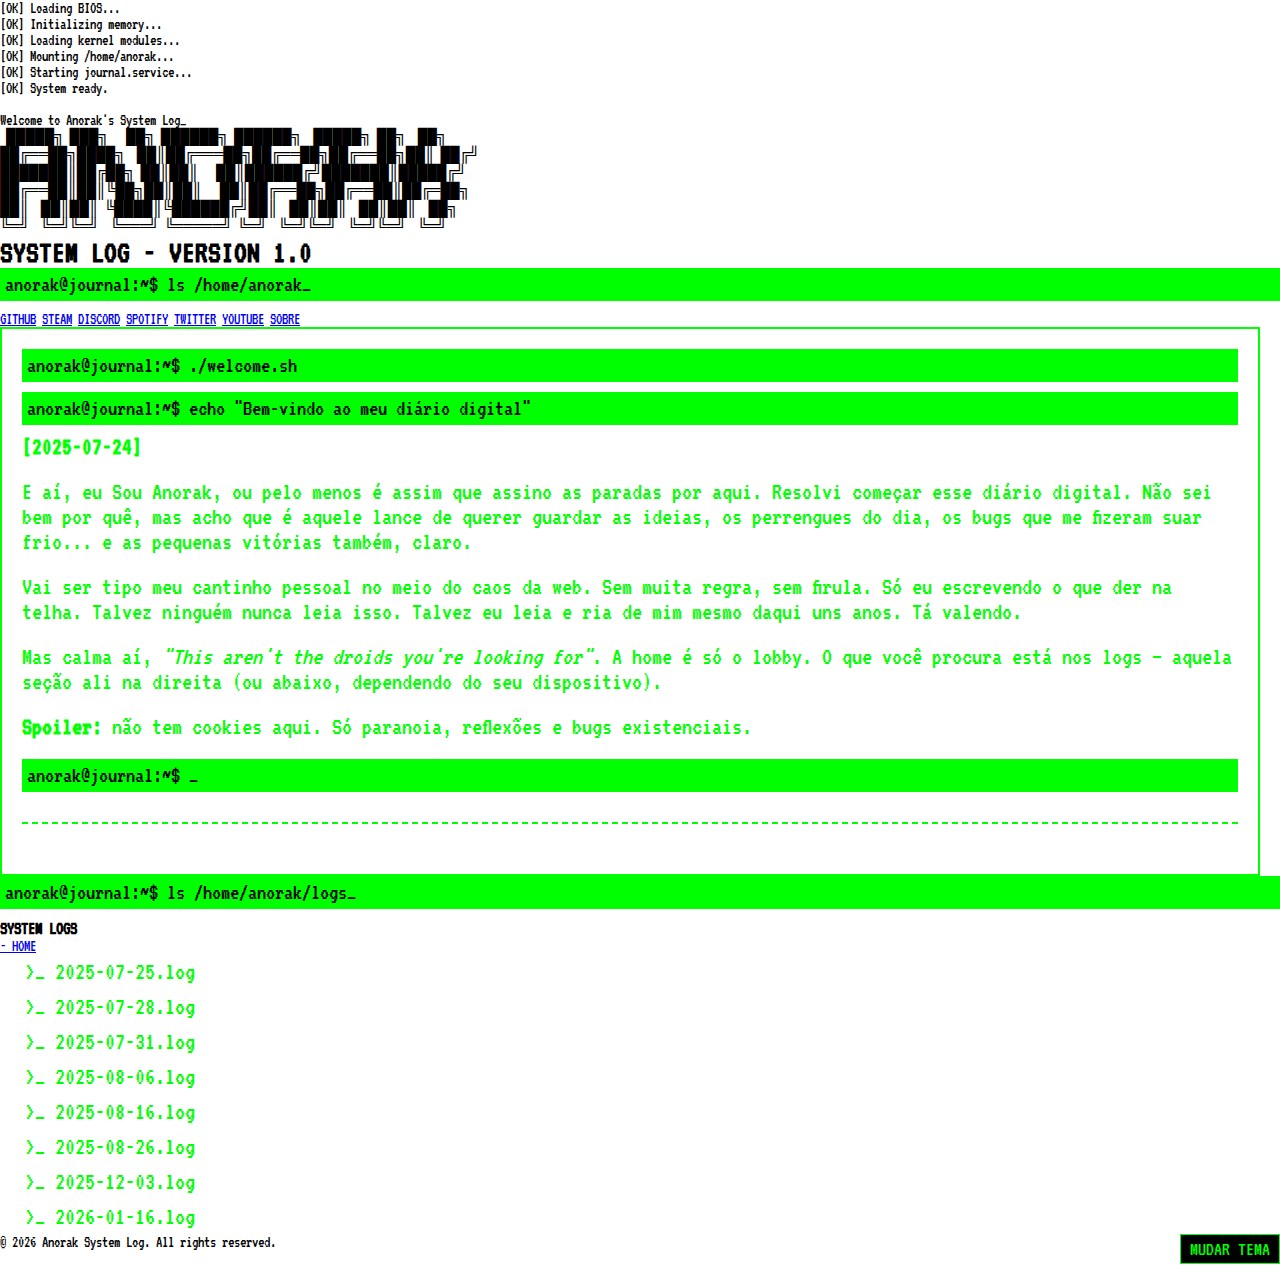
<file: index.html>
<!DOCTYPE html>
<html lang="pt-BR">
	<head>
		<meta charset="UTF-8" />
		<meta name="viewport" content="width=device-width, initial-scale=1.0" />
		<title>Anorak's System Log</title>
		<link rel="preconnect" href="https://fonts.googleapis.com" />
		<link rel="preconnect" href="https://fonts.gstatic.com" crossorigin />
		<link
			href="https://fonts.googleapis.com/css2?family=VT323&display=swap"
			rel="stylesheet"
		/>
		<link rel="stylesheet" href="assets/style.css" />
	</head>
	<body>
		<!-- Efeito CRT -->
		<div class="crt-overlay"></div>

		<!-- Boot Screen -->
		<div id="boot-screen">
			<div class="bootScreenContainer">
				
				<div class="boot-line" style="animation-delay: 0s">
					[OK] Loading BIOS...
				</div>
				<div class="boot-line" style="animation-delay: 0.3s">
					[OK] Initializing memory...
				</div>
				<div class="boot-line" style="animation-delay: 0.6s">
					[OK] Loading kernel modules...
				</div>
				<div class="boot-line" style="animation-delay: 0.9s">
					[OK] Mounting /home/anorak...
				</div>
				<div class="boot-line" style="animation-delay: 1.2s">
					[OK] Starting journal.service...
				</div>
				<div class="boot-line" style="animation-delay: 1.5s">
					[OK] System ready.
				</div>
				<div class="boot-line" style="animation-delay: 1.8s">
					<br />Welcome to Anorak's System Log<span class="blinker">_</span>
				</div>
			</div>
		</div>

		<div class="container">
			<!-- Header -->
			<header class="glow">
				<pre class="ascii-logo">
 █████╗ ███╗   ██╗ ██████╗ ██████╗  █████╗ ██╗  ██╗
██╔══██╗████╗  ██║██╔═══██╗██╔══██╗██╔══██╗██║ ██╔╝
███████║██╔██╗ ██║██║   ██║██████╔╝███████║█████╔╝ 
██╔══██║██║╚██╗██║██║   ██║██╔══██╗██╔══██║██╔═██╗ 
██║  ██║██║ ╚████║╚██████╔╝██║  ██║██║  ██║██║  ██╗
╚═╝  ╚═╝╚═╝  ╚═══╝ ╚═════╝ ╚═╝  ╚═╝╚═╝  ╚═╝╚═╝  ╚═╝</pre
				>
				<h1>SYSTEM LOG - VERSION 1.0</h1>
			</header>

			<!-- Layout principal -->
			<div class="main-layout">
				<!-- Menu lateral esquerdo -->
				<aside class="sidebar">
					<p class="prompt">
						anorak@journal:~$ ls /home/anorak<span class="blinker">_</span>
					</p>
					<nav>
						<a 
						href="https://github.com/SirSouza" 
						target="_blank" 
						class="glitch">
						GITHUB</a
						>
							
						<a
							href="https://steamcommunity.com/id/anorakofc/"
							target="_blank"
							class="glitch"
						>
							STEAM</a
						>
						<a href="https://discord.gg/xzXcZBFqSd" target="_blank" class="glitch">
							DISCORD</a
						>
						<a
							href="https://open.spotify.com/user/anorakdmgs"
							target="_blank"
							class="glitch"
						>
							SPOTIFY</a
						>
						<a href="https://x.com/TheMage2k20" target="_blank" class="glitch">
							TWITTER</a
						>
						<a
							href="https://www.youtube.com/@Anorakofc"
							target="_blank"
							class="glitch"
						>
							YOUTUBE</a
						>
						<a href="#" class="glitch"> SOBRE</a>
					</nav>
				</aside>

				<!-- Área de conteúdo -->
				<main class="content">
					<section class="entries" id="entries-container">
						<article class="entry">
							<div class="prompt">anorak@journal:~$ ./welcome.sh</div>
							<div class="prompt">
								anorak@journal:~$ echo "Bem-vindo ao meu diário digital"
							</div>
							<div class="entry-date"><h2 class="glow">[2025-07-24]</h2></div>
							<div class="entry-content">
								<p>
									E aí, eu Sou Anorak, ou pelo menos é assim que assino as paradas por
									aqui. Resolvi começar esse diário digital. Não sei bem por quê, mas
									acho que é aquele lance de querer guardar as ideias, os perrengues do
									dia, os bugs que me fizeram suar frio... e as pequenas vitórias também,
									claro.
								</p>
								<p>
									Vai ser tipo meu cantinho pessoal no meio do caos da web. Sem muita
									regra, sem firula. Só eu escrevendo o que der na telha. Talvez ninguém
									nunca leia isso. Talvez eu leia e ria de mim mesmo daqui uns anos. Tá
									valendo.
								</p>
								<p>
									Mas calma aí, <cite>"This aren't the droids you're looking for"</cite>.
									A <code>home</code> é só o lobby. O que você procura está nos
									<code>logs</code>
									— aquela seção ali na direita (ou abaixo, dependendo do seu
									dispositivo).
								</p>
								<p>
									<strong>Spoiler:</strong> não tem cookies aqui. Só paranoia, reflexões
									e bugs existenciais.
								</p>
							</div>
							<div class="prompt">
								anorak@journal:~$ <span class="blinker">_</span>
							</div>
						</article>
					</section>
				</main>

				<!-- Lista de logs lateral direita -->
				<aside class="sidebar">
					<p class="prompt">
						anorak@journal:~$ ls /home/anorak/logs<span class="blinker">_</span>
					</p>
					<h3>SYSTEM LOGS</h3>
					<a href="index.html" class="glitch">- HOME</a>
					<ul class="log-links" id="log-links">
						<!-- Os links serão gerados aqui pelo JavaScript -->
					</ul>
				</aside>
			</div>

			<!-- Footer -->
			<footer>
				<div class="footer-content">
					<button id="theme-switch">MUDAR TEMA</button>
				</div>
			</footer>
		</div>

		<script src="assets/script.js"></script>
		<script src="assets/lightmode.js"></script>
	</body>
</html>
</file>
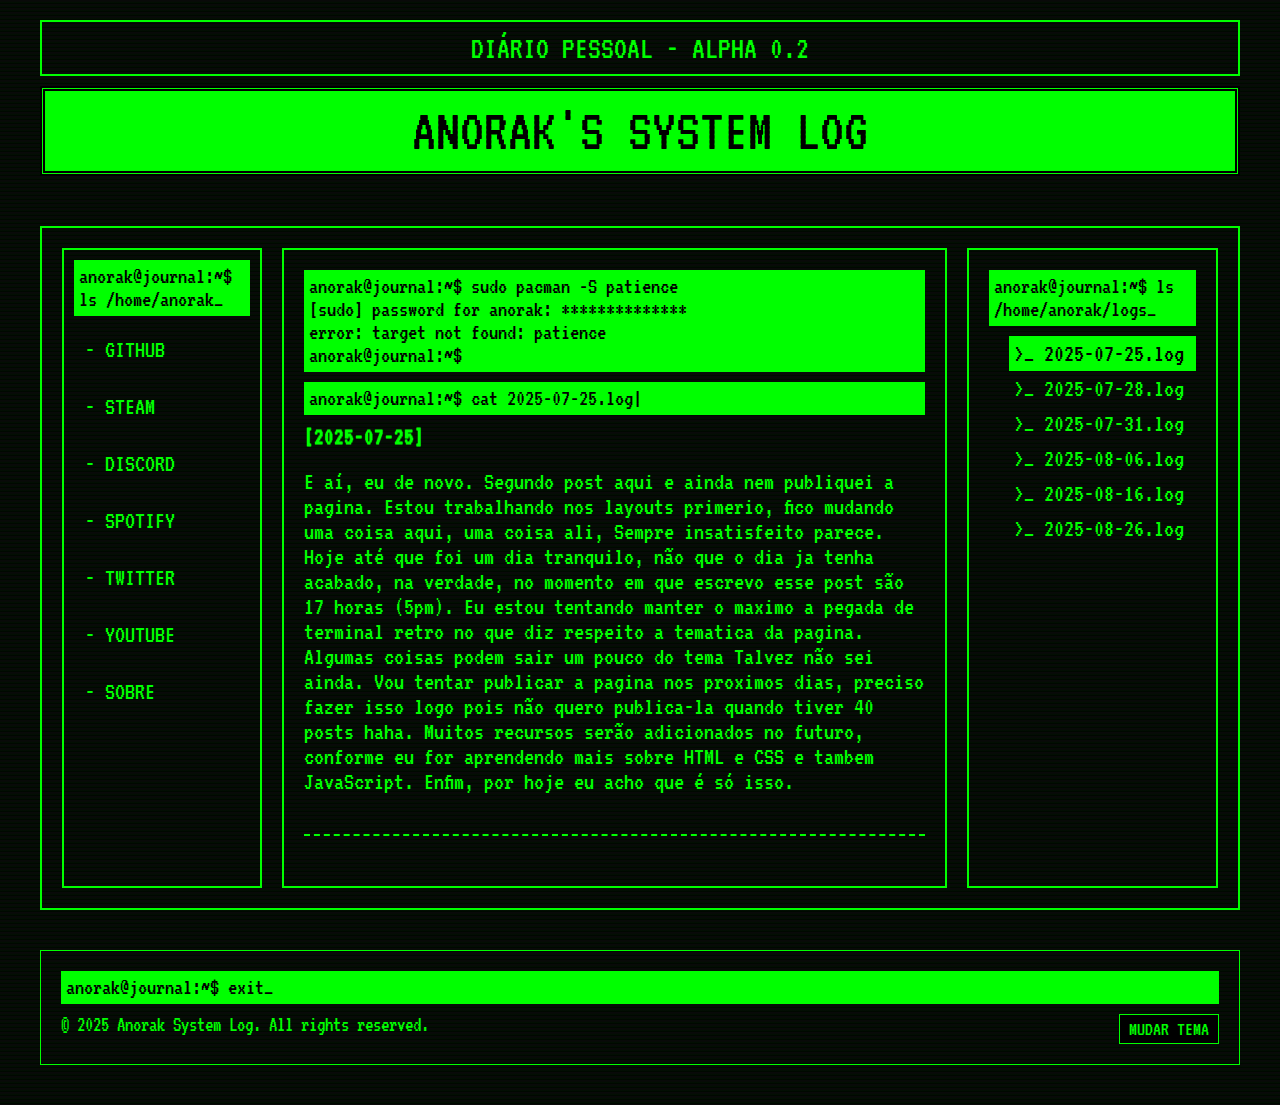
<file: logs/log-2025-07-25.html>
<!DOCTYPE html>
<html lang="en">
  <head>
    <meta charset="UTF-8" />
    <meta name="viewport" content="width=device-width, initial-scale=1.0" />
    <link rel="preconnect" href="https://fonts.googleapis.com" />
    <link rel="preconnect" href="https://fonts.gstatic.com" crossorigin />
    <link
      href="https://fonts.googleapis.com/css2?family=IBM+Plex+Mono:ital,wght@0,100;0,200;0,300;0,400;0,500;0,600;0,700;1,100;1,200;1,300;1,400;1,500;1,600;1,700&family=VT323&display=swap"
      rel="stylesheet"
    />
    <link rel="icon" type="image/x-icon" href="../assets/favicon.ico" />

    <link rel="stylesheet" href="../assets/style.css" />
    <script type="text/javascript" src="../assets/lightmode.js" defer></script>
    <title>Anorak System Log - DevLog Pessoal</title>
  </head>
  <body class="body-terminal">
    <!-- Header -->
    <header class="header-terminal">
      <h1>Diário Pessoal - Alpha 0.2</h1>
    </header>
    <div class="container">
      <main class="hero">
        <div class="logo">
          <div class="logo-text">
            <a href="../index.html">Anorak's System Log</a>
          </div>
        </div>
        <div class="day-logs">
          <div class="menu">
            <p class="prompt">
              anorak@journal:~$ ls /home/anorak<span class="blinker">_</span>
            </p>
            <nav class="menu-links">
              <a
                href="https://github.com/SirSouza"
                title="meus projetos"
                target="_blank"
                >- Github</a
              >
              <a
                href="https://steamcommunity.com/id/retroboyofc/"
                title="me siga na steam"
                target="_blank"
                >- Steam</a
              >
              <a
                href="https://discord.gg/xzXcZBFqSd"
                title="se junte ao meu discord"
                target="_blank"
                >- Discord</a
              >
              <a
                href="https://open.spotify.com/user/anorakdmgs?si=c091e2bfab3c48e3"
                title="minhas playlists"
                target="_blank"
                >- Spotify</a
              >
              <a href="#" title="eu quase não uso" target="_blank">- Twitter</a>
              <a
                href="https://www.youtube.com/@HarukiMedia"
                title="as vezes eu posto alguma coisa"
                target="_blank"
                >- Youtube</a
              >
              <a
                href="#"
                title="Se quiser me conhecer um pouco melhor (WIP)"
                target="_blank"
                >- Sobre</a
              >
            </nav>
          </div>
          <!-- Entries -->
          <section class="entries">
            <article id="2025-07-24" class="entry">
              <div class="prompt">
                anorak@journal:~$ sudo pacman -S patience
                <br />
                [sudo] password for anorak: **************
                <br />
                error: target not found: patience
                <br />
                anorak@journal:~$
              </div>
              <div class="prompt">
                anorak@journal:~$ cat 2025-07-25.log<span class="blinker"
                  >|</span
                >
              </div>
              <div class="entry-date"><h2>[2025-07-25]</h2></div>
              <div class="entry-content">
                <p>
                  E aí, eu de novo. Segundo post aqui e ainda nem publiquei a
                  pagina. Estou trabalhando nos layouts primerio, fico mudando
                  uma coisa aqui, uma coisa ali, Sempre insatisfeito parece.
                  Hoje até que foi um dia tranquilo, não que o dia ja tenha
                  acabado, na verdade, no momento em que escrevo esse post são
                  17 horas (5pm). Eu estou tentando manter o maximo a pegada de
                  terminal retro no que diz respeito a tematica da pagina.
                  Algumas coisas podem sair um pouco do tema Talvez não sei
                  ainda. Vou tentar publicar a pagina nos proximos dias, preciso
                  fazer isso logo pois não quero publica-la quando tiver 40
                  posts haha. Muitos recursos serão adicionados no futuro,
                  conforme eu for aprendendo mais sobre HTML e CSS e tambem
                  JavaScript. Enfim, por hoje eu acho que é só isso.
                </p>
              </div>
            </article>
          </section>
          <aside class="entry-side--right">
            <p class="prompt">
              anorak@journal:~$ ls /home/anorak/logs<span class="blinker"
                >_</span
              >
            </p>
            <ul class="log-links">
              <li>
                <a href="log-2025-07-25.html" class="active"
                  >>_ 2025-07-25.log</a
                >
              </li>
              <li><a href="log-2025-07-28.html">>_ 2025-07-28.log</a></li>
              <li><a href="log-2025-07-31.html">>_ 2025-07-31.log</a></li>
              <li>
                <a href="log-2025-08-06.html">>_ 2025-08-06.log</a>
              </li>
              <li>
                <a href="log-2025-08-16.html">>_ 2025-08-16.log</a>
              </li>
              <li>
                <a href="log-2025-08-26.html">>_ 2025-08-26.log</a>
              </li>
            </ul>
          </aside>
        </div>
      </main>
      <footer class="footer-terminal">
        <div class="prompt">
          anorak@journal:~$ exit<span class="blinker">_</span>
        </div>
        <div class="footer-content">
          <p class="copyright">
            &copy; 2025 Anorak System Log. All rights reserved.
          </p>
          <button id="theme-switch">MUDAR TEMA</button>
        </div>
      </footer>
    </div>
  </body>
</html>
</file>
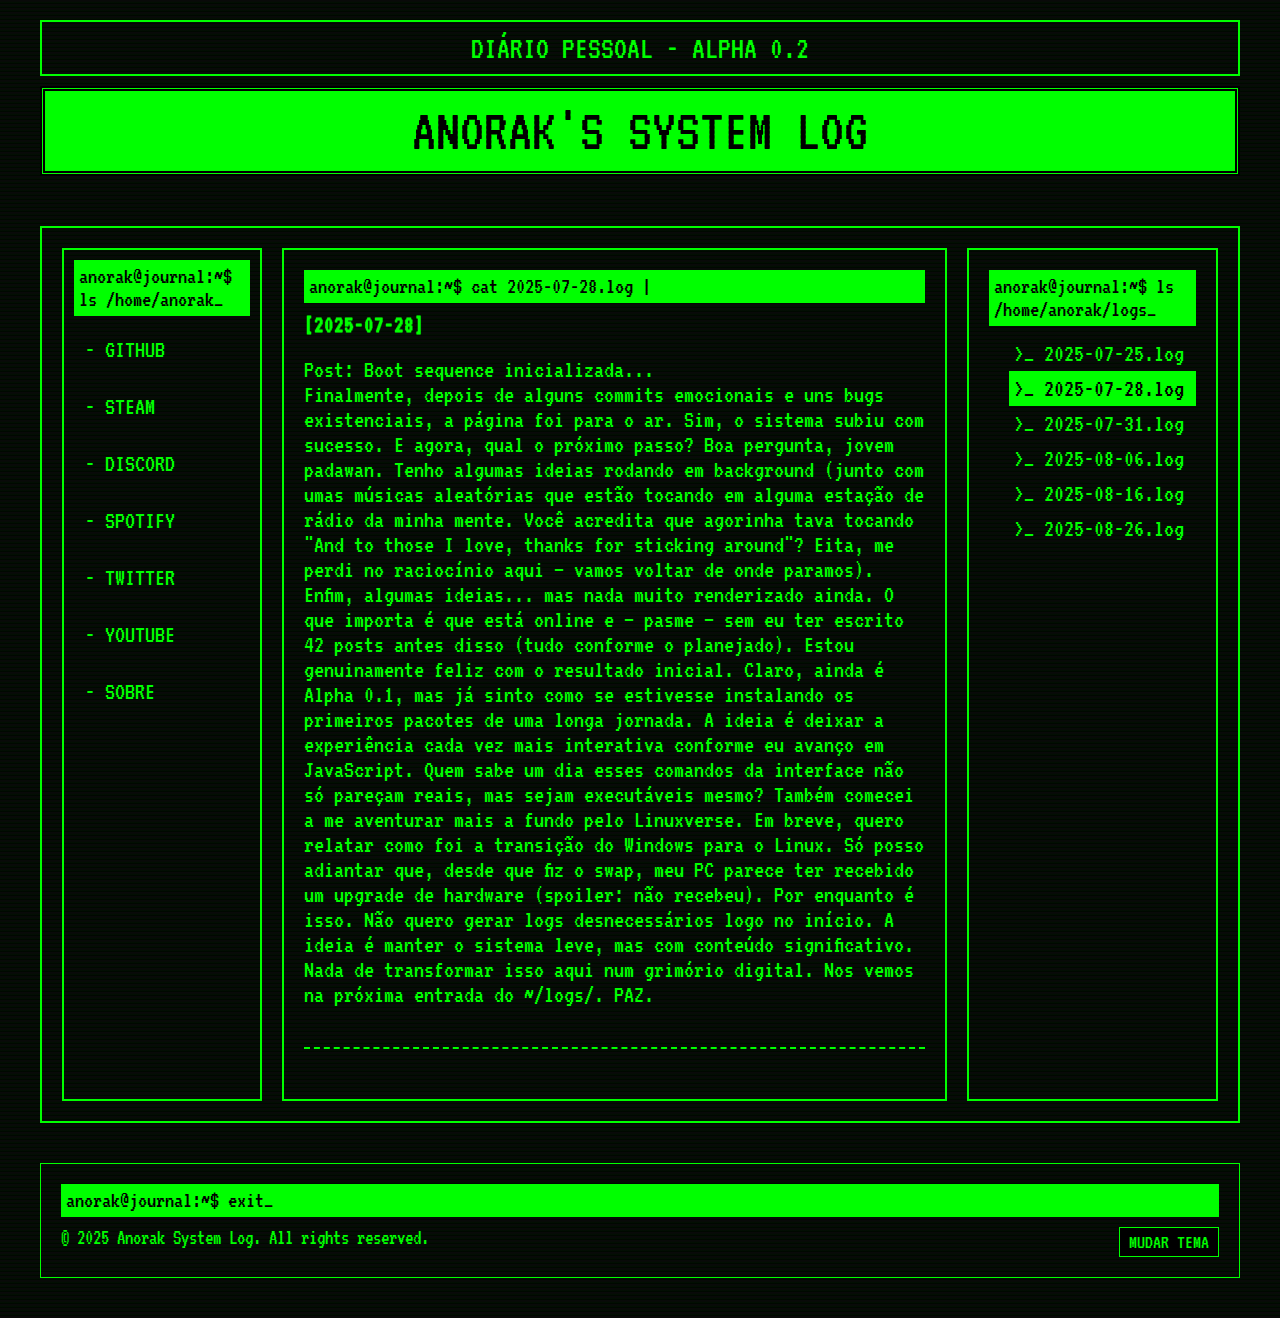
<file: logs/log-2025-07-28.html>
<!DOCTYPE html>
<html lang="en">
  <head>
    <meta charset="UTF-8" />
    <meta name="viewport" content="width=device-width, initial-scale=1.0" />
    <link rel="preconnect" href="https://fonts.googleapis.com" />
    <link rel="preconnect" href="https://fonts.gstatic.com" crossorigin />
    <link
      href="https://fonts.googleapis.com/css2?family=IBM+Plex+Mono:ital,wght@0,100;0,200;0,300;0,400;0,500;0,600;0,700;1,100;1,200;1,300;1,400;1,500;1,600;1,700&family=VT323&display=swap"
      rel="stylesheet"
    />
    <link rel="icon" type="image/x-icon" href="../assets/favicon.ico" />

    <link rel="stylesheet" href="../assets/style.css" />
    <script type="text/javascript" src="../assets/lightmode.js" defer></script>
    <title>Anorak System Log - DevLog Pessoal</title>
  </head>
  <body class="body-terminal">
    <!-- Header -->
    <header class="header-terminal">
      <h1>Diário Pessoal - Alpha 0.2</h1>
    </header>

    <div class="container">
      <main class="hero">
        <div class="logo">
          <div class="logo-text">
            <a href="../index.html">Anorak's System Log</a>
          </div>
        </div>
        <div class="day-logs">
          <div class="menu">
            <p class="prompt">
              anorak@journal:~$ ls /home/anorak<span class="blinker">_</span>
            </p>
            <nav class="menu-links">
              <a
                href="https://github.com/SirSouza"
                title="meus projetos"
                target="_blank"
                >- Github</a
              >
              <a
                href="https://steamcommunity.com/id/retroboyofc/"
                title="me siga na steam"
                target="_blank"
                >- Steam</a
              >
              <a
                href="https://discord.gg/xzXcZBFqSd"
                title="se junte ao meu discord"
                target="_blank"
                >- Discord</a
              >
              <a
                href="https://open.spotify.com/user/anorakdmgs?si=c091e2bfab3c48e3"
                title="minhas playlists"
                target="_blank"
                >- Spotify</a
              >
              <a href="#" title="eu quase não uso" target="_blank">- Twitter</a>
              <a
                href="https://www.youtube.com/@HarukiMedia"
                title="as vezes eu posto alguma coisa"
                target="_blank"
                >- Youtube</a
              >
              <a
                href="#"
                title="Se quiser me conhecer um pouco melhor (WIP)"
                target="_blank"
                >- Sobre</a
              >
            </nav>
          </div>
          <!-- Entries -->
          <section class="entries">
            <article id="2025-07-24" class="entry">
              <div class="prompt">
                anorak@journal:~$ cat 2025-07-28.log
                <span class="blinker">|</span>
              </div>

              <div class="entry-date"><h2>[2025-07-28]</h2></div>
              <div class="entry-content">
                <p>
                  Post: Boot sequence inicializada... <br />
                  Finalmente, depois de alguns commits emocionais e uns bugs
                  existenciais, a página foi para o ar. Sim, o sistema subiu com
                  sucesso. E agora, qual o próximo passo? Boa pergunta, jovem
                  padawan. Tenho algumas ideias rodando em background (junto com
                  umas músicas aleatórias que estão tocando em alguma estação de
                  rádio da minha mente. Você acredita que agorinha tava tocando
                  "And to those I love, thanks for sticking around"? Eita, me
                  perdi no raciocínio aqui — vamos voltar de onde paramos).
                  Enfim, algumas ideias... mas nada muito renderizado ainda. O
                  que importa é que está online e — pasme — sem eu ter escrito
                  42 posts antes disso (tudo conforme o planejado). Estou
                  genuinamente feliz com o resultado inicial. Claro, ainda é
                  Alpha 0.1, mas já sinto como se estivesse instalando os
                  primeiros pacotes de uma longa jornada. A ideia é deixar a
                  experiência cada vez mais interativa conforme eu avanço em
                  JavaScript. Quem sabe um dia esses comandos da interface não
                  só pareçam reais, mas sejam executáveis mesmo? Também comecei
                  a me aventurar mais a fundo pelo Linuxverse. Em breve, quero
                  relatar como foi a transição do Windows para o Linux. Só posso
                  adiantar que, desde que fiz o swap, meu PC parece ter recebido
                  um upgrade de hardware (spoiler: não recebeu). Por enquanto é
                  isso. Não quero gerar logs desnecessários logo no início. A
                  ideia é manter o sistema leve, mas com conteúdo significativo.
                  Nada de transformar isso aqui num grimório digital. Nos vemos
                  na próxima entrada do ~/logs/. PAZ.
                </p>
              </div>
            </article>
          </section>
          <aside class="entry-side--right">
            <p class="prompt">
              anorak@journal:~$ ls /home/anorak/logs<span class="blinker"
                >_</span
              >
            </p>
            <ul class="log-links">
              <li>
                <a href="log-2025-07-25.html">>_ 2025-07-25.log</a>
              </li>
              <li>
                <a href="log-2025-07-28.html" class="active"
                  >>_ 2025-07-28.log</a
                >
              </li>
              <li><a href="log-2025-07-31.html">>_ 2025-07-31.log</a></li>
              <li>
                <a href="log-2025-08-06.html">>_ 2025-08-06.log</a>
              </li>
              <li>
                <a href="log-2025-08-16.html">>_ 2025-08-16.log</a>
              </li>
              <li>
                <a href="log-2025-08-26.html">>_ 2025-08-26.log</a>
              </li>
            </ul>
          </aside>
        </div>
      </main>
      <footer class="footer-terminal">
        <div class="prompt">
          anorak@journal:~$ exit<span class="blinker">_</span>
        </div>
        <div class="footer-content">
          <p class="copyright">
            &copy; 2025 Anorak System Log. All rights reserved.
          </p>
          <button id="theme-switch">MUDAR TEMA</button>
        </div>
      </footer>
    </div>
  </body>
</html>
</file>
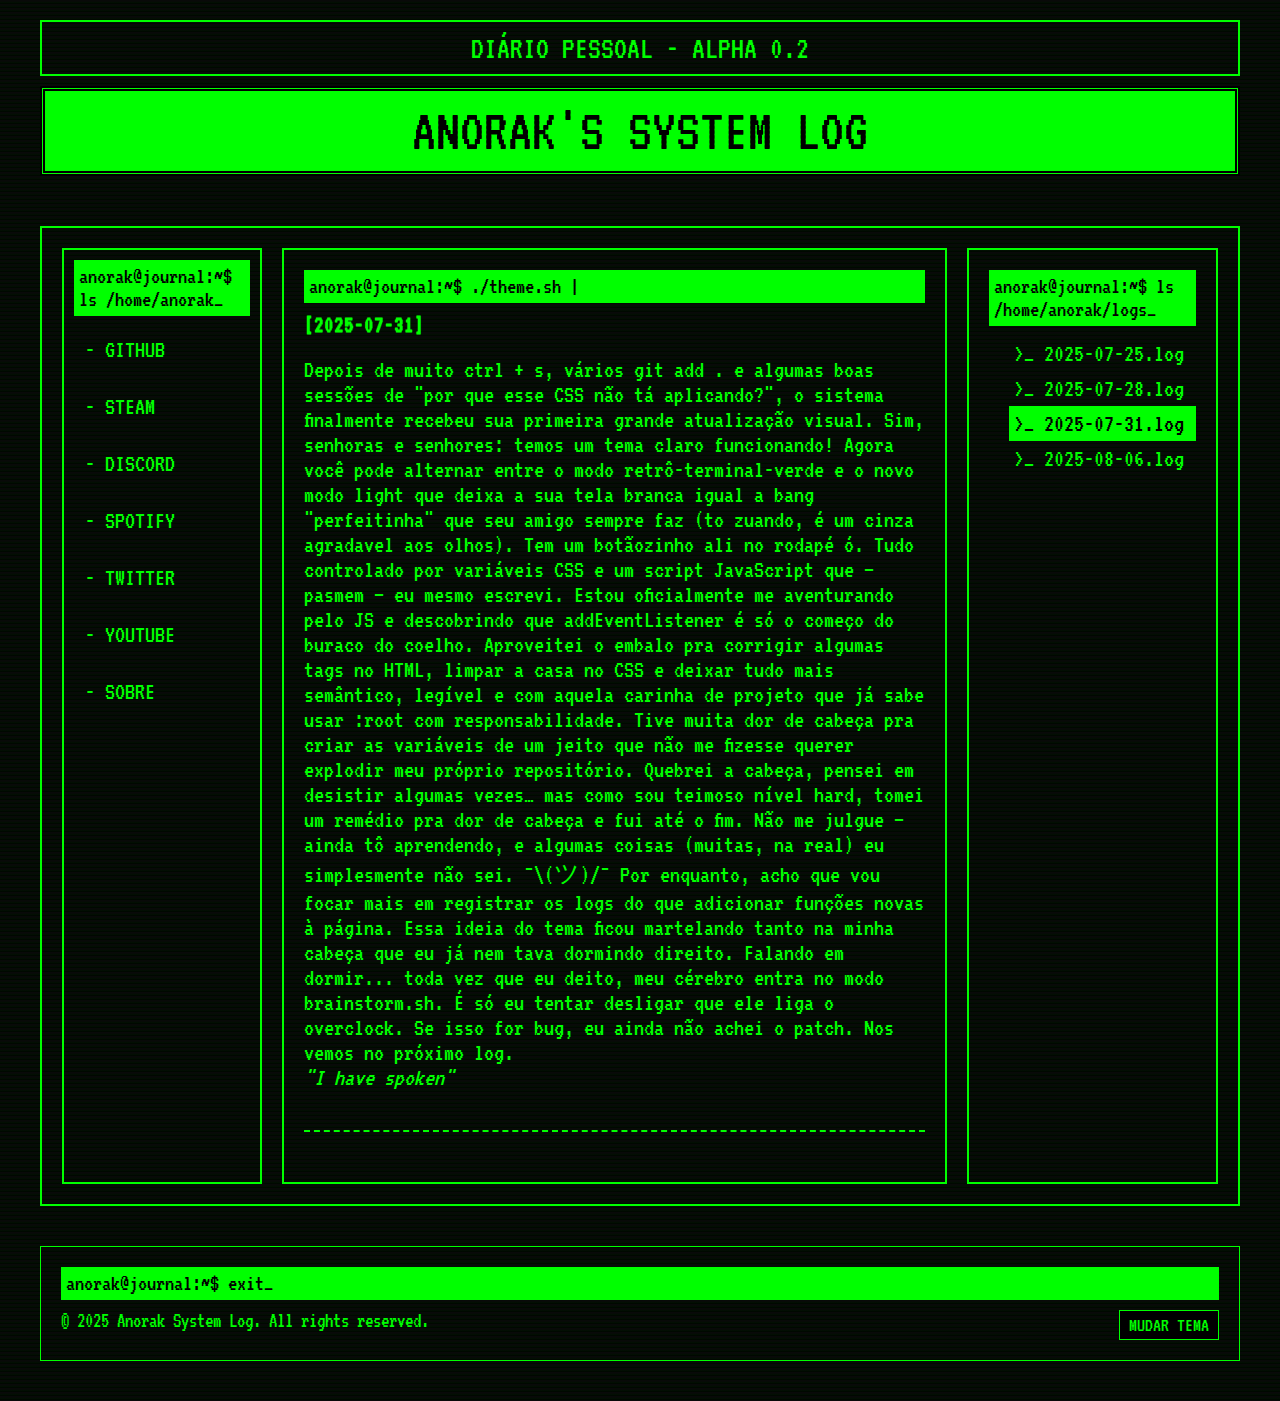
<file: logs/log-2025-07-31.html>
<!DOCTYPE html>
<html lang="en">
  <head>
    <meta charset="UTF-8" />
    <meta name="viewport" content="width=device-width, initial-scale=1.0" />
    <link rel="preconnect" href="https://fonts.googleapis.com" />
    <link rel="preconnect" href="https://fonts.gstatic.com" crossorigin />
    <link
      href="https://fonts.googleapis.com/css2?family=IBM+Plex+Mono:ital,wght@0,100;0,200;0,300;0,400;0,500;0,600;0,700;1,100;1,200;1,300;1,400;1,500;1,600;1,700&family=VT323&display=swap"
      rel="stylesheet"
    />
    <link rel="icon" type="image/x-icon" href="../assets/favicon.ico" />

    <link rel="stylesheet" href="../assets/style.css" />
    <script type="text/javascript" src="../assets/lightmode.js" defer></script>
    <title>Anorak System Log - DevLog Pessoal</title>
  </head>
  <body class="body-terminal">
    <!-- Header -->
    <header class="header-terminal">
      <h1>Diário Pessoal - Alpha 0.2</h1>
    </header>

    <div class="container">
      <main class="hero">
        <div class="logo">
          <div class="logo-text">
            <a href="../index.html">Anorak's System Log</a>
          </div>
        </div>
        <div class="day-logs">
          <div class="menu">
            <p class="prompt">
              anorak@journal:~$ ls /home/anorak<span class="blinker">_</span>
            </p>
            <nav class="menu-links">
              <a
                href="https://github.com/SirSouza"
                title="meus projetos"
                target="_blank"
                >- Github</a
              >
              <a
                href="https://steamcommunity.com/id/retroboyofc/"
                title="me siga na steam"
                target="_blank"
                >- Steam</a
              >
              <a
                href="https://discord.gg/xzXcZBFqSd"
                title="se junte ao meu discord"
                target="_blank"
                >- Discord</a
              >
              <a
                href="https://open.spotify.com/user/anorakdmgs?si=c091e2bfab3c48e3"
                title="minhas playlists"
                target="_blank"
                >- Spotify</a
              >
              <a href="#" title="eu quase não uso" target="_blank">- Twitter</a>
              <a
                href="https://www.youtube.com/@HarukiMedia"
                title="as vezes eu posto alguma coisa"
                target="_blank"
                >- Youtube</a
              >
              <a
                href="#"
                title="Se quiser me conhecer um pouco melhor (WIP)"
                target="_blank"
                >- Sobre</a
              >
            </nav>
          </div>
          <!-- Entries -->
          <section class="entries">
            <article id="2025-07-31" class="entry">
              <div class="prompt">
                anorak@journal:~$ ./theme.sh
                <span class="blinker">|</span>
              </div>

              <div class="entry-date"><h2>[2025-07-31]</h2></div>
              <div class="entry-content">
                <p>
                  Depois de muito ctrl + s, vários git add . e algumas boas
                  sessões de "por que esse CSS não tá aplicando?", o sistema
                  finalmente recebeu sua primeira grande atualização visual.
                  Sim, senhoras e senhores: temos um tema claro funcionando!
                  Agora você pode alternar entre o modo retrô-terminal-verde e o
                  novo modo light que deixa a sua tela branca igual a bang
                  "perfeitinha" que seu amigo sempre faz (to zuando, é um cinza
                  agradavel aos olhos). Tem um botãozinho ali no rodapé ó. Tudo
                  controlado por variáveis CSS e um script JavaScript que —
                  pasmem — eu mesmo escrevi. Estou oficialmente me aventurando
                  pelo JS e descobrindo que addEventListener é só o começo do
                  buraco do coelho. Aproveitei o embalo pra corrigir algumas
                  tags no HTML, limpar a casa no CSS e deixar tudo mais
                  semântico, legível e com aquela carinha de projeto que já sabe
                  usar :root com responsabilidade. Tive muita dor de cabeça pra
                  criar as variáveis de um jeito que não me fizesse querer
                  explodir meu próprio repositório. Quebrei a cabeça, pensei em
                  desistir algumas vezes… mas como sou teimoso nível hard, tomei
                  um remédio pra dor de cabeça e fui até o fim. Não me julgue —
                  ainda tô aprendendo, e algumas coisas (muitas, na real) eu
                  simplesmente não sei. ¯\(ツ)/¯ Por enquanto, acho que vou
                  focar mais em registrar os logs do que adicionar funções novas
                  à página. Essa ideia do tema ficou martelando tanto na minha
                  cabeça que eu já nem tava dormindo direito. Falando em
                  dormir... toda vez que eu deito, meu cérebro entra no modo
                  brainstorm.sh. É só eu tentar desligar que ele liga o
                  overclock. Se isso for bug, eu ainda não achei o patch. Nos
                  vemos no próximo log. <br />
                  <cite>"I have spoken"</cite>
                </p>
              </div>
            </article>
          </section>
          <aside class="entry-side--right">
            <p class="prompt">
              anorak@journal:~$ ls /home/anorak/logs<span class="blinker"
                >_</span
              >
            </p>
            <ul class="log-links">
              <li>
                <a href="log-2025-07-25.html">>_ 2025-07-25.log</a>
              </li>
              <li><a href="log-2025-07-28.html">>_ 2025-07-28.log</a></li>
              <li>
                <a href="log-2025-07-31.html" class="active"
                  >>_ 2025-07-31.log</a
                >
              </li>
              <li>
                <a href="log-2025-08-06.html">>_ 2025-08-06.log</a>
              </li>
            </ul>
          </aside>
        </div>
      </main>
      <footer class="footer-terminal">
        <div class="prompt">
          anorak@journal:~$ exit<span class="blinker">_</span>
        </div>
        <div class="footer-content">
          <p class="copyright">
            &copy; 2025 Anorak System Log. All rights reserved.
          </p>
          <button id="theme-switch">MUDAR TEMA</button>
        </div>
      </footer>
    </div>
  </body>
</html>
</file>
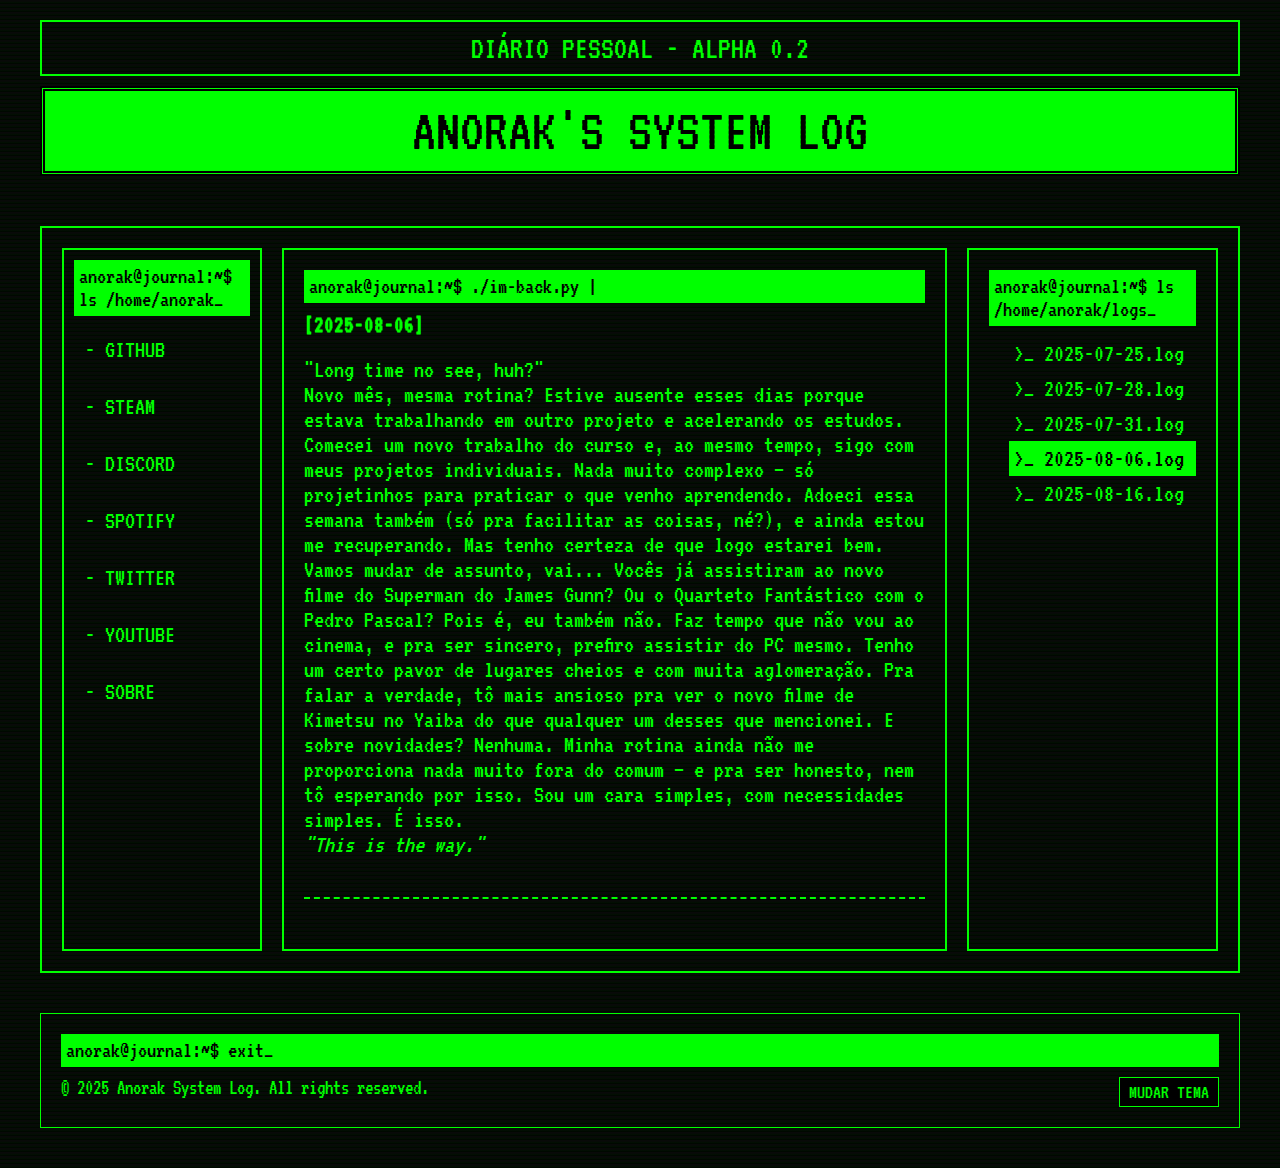
<file: logs/log-2025-08-06.html>
<!DOCTYPE html>
<html lang="en">
  <head>
    <meta charset="UTF-8" />
    <meta name="viewport" content="width=device-width, initial-scale=1.0" />
    <link rel="preconnect" href="https://fonts.googleapis.com" />
    <link rel="preconnect" href="https://fonts.gstatic.com" crossorigin />
    <link
      href="https://fonts.googleapis.com/css2?family=IBM+Plex+Mono:ital,wght@0,100;0,200;0,300;0,400;0,500;0,600;0,700;1,100;1,200;1,300;1,400;1,500;1,600;1,700&family=VT323&display=swap"
      rel="stylesheet"
    />
    <link rel="icon" type="image/x-icon" href="../assets/favicon.ico" />

    <link rel="stylesheet" href="../assets/style.css" />
    <script type="text/javascript" src="../assets/lightmode.js" defer></script>
    <title>Anorak System Log - DevLog Pessoal</title>
  </head>
  <body class="body-terminal">
    <!-- Header -->
    <header class="header-terminal">
      <h1>Diário Pessoal - Alpha 0.2</h1>
    </header>

    <div class="container">
      <main class="hero">
        <div class="logo">
          <div class="logo-text">
            <a href="../index.html">Anorak's System Log</a>
          </div>
        </div>
        <div class="day-logs">
          <div class="menu">
            <p class="prompt">
              anorak@journal:~$ ls /home/anorak<span class="blinker">_</span>
            </p>
            <nav class="menu-links">
              <a
                href="https://github.com/SirSouza"
                title="meus projetos"
                target="_blank"
                >- Github</a
              >
              <a
                href="https://steamcommunity.com/id/retroboyofc/"
                title="me siga na steam"
                target="_blank"
                >- Steam</a
              >
              <a
                href="https://discord.gg/xzXcZBFqSd"
                title="se junte ao meu discord"
                target="_blank"
                >- Discord</a
              >
              <a
                href="https://open.spotify.com/user/anorakdmgs?si=c091e2bfab3c48e3"
                title="minhas playlists"
                target="_blank"
                >- Spotify</a
              >
              <a href="#" title="eu quase não uso" target="_blank">- Twitter</a>
              <a
                href="https://www.youtube.com/@HarukiMedia"
                title="as vezes eu posto alguma coisa"
                target="_blank"
                >- Youtube</a
              >
              <a
                href="#"
                title="Se quiser me conhecer um pouco melhor (WIP)"
                target="_blank"
                >- Sobre</a
              >
            </nav>
          </div>
          <!-- Entries -->
          <section class="entries">
            <article id="2025-08-06" class="entry">
              <div class="prompt">
                anorak@journal:~$ ./im-back.py
                <span class="blinker">|</span>
              </div>

              <div class="entry-date"><h2>[2025-08-06]</h2></div>
              <div class="entry-content">
                <p>
                  "Long time no see, huh?"
                  <br>
                   Novo mês, mesma rotina? Estive
                  ausente esses dias porque estava trabalhando em outro projeto
                  e acelerando os estudos. Comecei um novo trabalho do curso e,
                  ao mesmo tempo, sigo com meus projetos individuais. Nada muito
                  complexo — só projetinhos para praticar o que venho
                  aprendendo. Adoeci essa semana também (só pra facilitar as
                  coisas, né?), e ainda estou me recuperando. Mas tenho certeza
                  de que logo estarei bem. Vamos mudar de assunto, vai... Vocês
                  já assistiram ao novo filme do Superman do James Gunn? Ou o
                  Quarteto Fantástico com o Pedro Pascal? Pois é, eu também não.
                  Faz tempo que não vou ao cinema, e pra ser sincero, prefiro
                  assistir do PC mesmo. Tenho um certo pavor de lugares cheios e
                  com muita aglomeração. Pra falar a verdade, tô mais ansioso
                  pra ver o novo filme de Kimetsu no Yaiba do que qualquer um
                  desses que mencionei. E sobre novidades? Nenhuma. Minha rotina
                  ainda não me proporciona nada muito fora do comum — e pra ser
                  honesto, nem tô esperando por isso. Sou um cara simples, com
                  necessidades simples. É isso. <br> <cite>"This is the way."</cite> 
                </p>
              </div>
            </article>
          </section>
          <aside class="entry-side--right">
            <p class="prompt">
              anorak@journal:~$ ls /home/anorak/logs<span class="blinker"
                >_</span
              >
            </p>
            <ul class="log-links">
              <li>
                <a href="log-2025-07-25.html">>_ 2025-07-25.log</a>
              </li>
              <li><a href="log-2025-07-28.html">>_ 2025-07-28.log</a></li>
              <li>
                <a href="log-2025-07-31.html">>_ 2025-07-31.log</a>
              </li>
              <li>
                <a href="log-2025-08-06.html" class="active"
                  >>_ 2025-08-06.log</a
                >
              </li>
              <li>
                <a href="log-2025-08-16.html">>_ 2025-08-16.log</a>
              </li>
            </ul>
          </aside>
        </div>
      </main>
      <footer class="footer-terminal">
        <div class="prompt">
          anorak@journal:~$ exit<span class="blinker">_</span>
        </div>
        <div class="footer-content">
          <p class="copyright">
            &copy; 2025 Anorak System Log. All rights reserved.
          </p>
          <button id="theme-switch">MUDAR TEMA</button>
        </div>
      </footer>
    </div>
  </body>
</html>
</file>
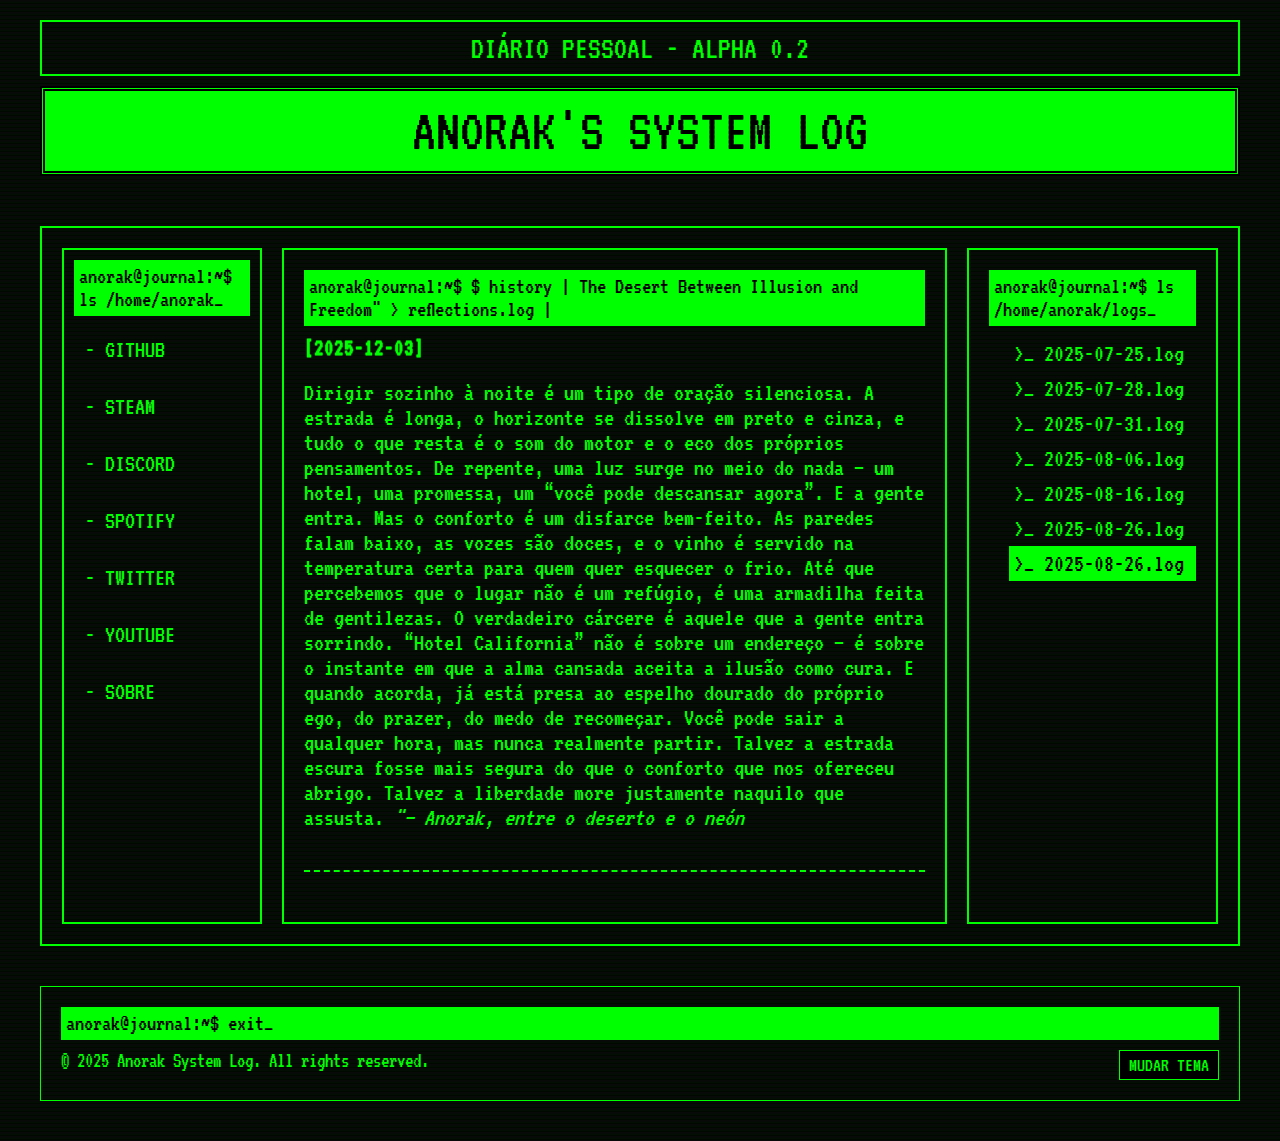
<file: logs/log-2025-12-03.html>
<!DOCTYPE html>
<html lang="en">
	<head>
		<meta charset="UTF-8" />
		<meta name="viewport" content="width=device-width, initial-scale=1.0" />
		<link rel="preconnect" href="https://fonts.googleapis.com" />
		<link rel="preconnect" href="https://fonts.gstatic.com" crossorigin />
		<link
			href="https://fonts.googleapis.com/css2?family=IBM+Plex+Mono:ital,wght@0,100;0,200;0,300;0,400;0,500;0,600;0,700;1,100;1,200;1,300;1,400;1,500;1,600;1,700&family=VT323&display=swap"
			rel="stylesheet"
		/>
		<link rel="icon" type="image/x-icon" href="../assets/favicon.ico" />

		<link rel="stylesheet" href="../assets/style.css" />
		<script type="text/javascript" src="../assets/lightmode.js" defer></script>
		<title>Anorak System Log - DevLog Pessoal</title>
	</head>
	<body class="body-terminal">
		<!-- Header -->
		<header class="header-terminal">
			<h1>Diário Pessoal - Alpha 0.2</h1>
		</header>

		<div class="container">
			<main class="hero">
				<div class="logo">
					<div class="logo-text">
						<a href="../index.html">Anorak's System Log</a>
					</div>
				</div>
				<div class="day-logs">
					<div class="menu">
						<p class="prompt">
							anorak@journal:~$ ls /home/anorak<span class="blinker">_</span>
						</p>
						<nav class="menu-links">
							<a
								href="https://github.com/SirSouza"
								title="meus projetos"
								target="_blank"
								>- Github</a
							>
							<a
								href="https://steamcommunity.com/id/retroboyofc/"
								title="me siga na steam"
								target="_blank"
								>- Steam</a
							>
							<a
								href="https://discord.gg/xzXcZBFqSd"
								title="se junte ao meu discord"
								target="_blank"
								>- Discord</a
							>
							<a
								href="https://open.spotify.com/user/anorakdmgs?si=c091e2bfab3c48e3"
								title="minhas playlists"
								target="_blank"
								>- Spotify</a
							>
							<a href="#" title="eu quase não uso" target="_blank">- Twitter</a>
							<a
								href="https://www.youtube.com/@HarukiMedia"
								title="as vezes eu posto alguma coisa"
								target="_blank"
								>- Youtube</a
							>
							<a
								href="#"
								title="Se quiser me conhecer um pouco melhor (WIP)"
								target="_blank"
								>- Sobre</a
							>
						</nav>
					</div>
					<!-- Entries -->
					<section class="entries">
						<article id="2025-12-03" class="entry">
							<div class="prompt">
								anorak@journal:~$ $ history | The Desert Between Illusion and
								Freedom" > reflections.log
								<span class="blinker">|</span>
							</div>

							<div class="entry-date"><h2>[2025-12-03]</h2></div>
							<div class="entry-content">
								<p>
									Dirigir sozinho à noite é um tipo de oração silenciosa. A
									estrada é longa, o horizonte se dissolve em preto e cinza, e
									tudo o que resta é o som do motor e o eco dos próprios
									pensamentos. De repente, uma luz surge no meio do nada — um
									hotel, uma promessa, um “você pode descansar agora”. E a gente
									entra. Mas o conforto é um disfarce bem-feito. As paredes
									falam baixo, as vozes são doces, e o vinho é servido na
									temperatura certa para quem quer esquecer o frio. Até que
									percebemos que o lugar não é um refúgio, é uma armadilha feita
									de gentilezas. O verdadeiro cárcere é aquele que a gente entra
									sorrindo. “Hotel California” não é sobre um endereço — é sobre
									o instante em que a alma cansada aceita a ilusão como cura. E
									quando acorda, já está presa ao espelho dourado do próprio
									ego, do prazer, do medo de recomeçar. Você pode sair a
									qualquer hora, mas nunca realmente partir. Talvez a estrada
									escura fosse mais segura do que o conforto que nos ofereceu
									abrigo. Talvez a liberdade more justamente naquilo que
									assusta.

									<cite>"— Anorak, entre o deserto e o neón</cite>
								</p>
							</div>
						</article>
					</section>
					<aside class="entry-side--right">
						<p class="prompt">
							anorak@journal:~$ ls /home/anorak/logs<span class="blinker"
								>_</span
							>
						</p>
						<ul class="log-links">
							<li>
								<a href="log-2025-07-25.html">>_ 2025-07-25.log</a>
							</li>
							<li><a href="log-2025-07-28.html">>_ 2025-07-28.log</a></li>
							<li>
								<a href="log-2025-07-31.html">>_ 2025-07-31.log</a>
							</li>
							<li>
								<a href="log-2025-08-06.html">>_ 2025-08-06.log</a>
							</li>
							<li>
								<a href="log-2025-08-16.html">>_ 2025-08-16.log</a>
							</li>
							<li>
								<a href="log-2025-08-26.html">>_ 2025-08-26.log</a>
							</li>
							<li>
								<a href="log-2025-12-03.html" class="active"
									>>_ 2025-08-26.log</a
								>
							</li>
						</ul>
					</aside>
				</div>
			</main>
			<footer class="footer-terminal">
				<div class="prompt">
					anorak@journal:~$ exit<span class="blinker">_</span>
				</div>
				<div class="footer-content">
					<p class="copyright">
						&copy; 2025 Anorak System Log. All rights reserved.
					</p>
					<button id="theme-switch">MUDAR TEMA</button>
				</div>
			</footer>
		</div>
	</body>
</html>
</file>
<file: assets/style.css>
:root {
  /* Dark-theme */
  --bg-gradient: repeating-linear-gradient(
    to bottom,
    #090909,
    #090909 1px,
    #001100 3px,
    #000000 4px
  );
  --text-color-base: #00ff00;
  --logo-bg: #00ff00;
  --logo-text: #000000;
  --logo-border: #000000;
  --border-color-base: #00ff00;
  --prompt-bg-base: #00ff00;
  --prompt-text-base: #000000;
  --hover-color-base: #000000;
  --hover-bg-base: #00ff00;
  --active-bg: #00ff00;
  --active-text: #000000;
  --button-text: #00ff00;
  --button-bg: #000000;
}
.lightmode {
  --bg-gradient: repeating-linear-gradient(
      0deg,
      rgba(51, 51, 51, 0.2),
      rgba(51, 51, 51, 0.2) 1px,
      rgba(255, 255, 255, 0) 1px,
      rgba(255, 255, 255, 0) 2px
    ),
    radial-gradient(
      rgba(0, 0, 0, 0),
      rgba(0, 0, 0, 0) 30%,
      rgba(0, 0, 0, 0.6) 120%
    );
  --text-color-base: #2d2d2d;
  --logo-bg: #828282;
  --logo-text: #2d2d2d;
  --logo-border: #333333;
  --border-color-base: #333333;
  --prompt-bg-base: #828282;
  --prompt-text-base: #2d2d2d;
  --hover-color-base: #000000;
  --hover-bg-base: #828282;
  --active-bg: #828282;
  --active-text: #000000;
  --button-text: #2d2d2d;
  --button-bg: #828282;
}

* {
  box-sizing: border-box;
  margin: 0;
  padding: 0;
  font-family: "VT323", monospace;
}
/* body start */
.body-terminal {
  background: var(--bg-gradient);
  color: var(--text-color-base);
  display: flex;
  flex-direction: column;
  align-items: center;
  width: 100vw;
  min-height: 100vh;
}

/*  */
.container {
  width: 100%;
}

/* body end */
.header-terminal {
  border: 2px solid var(--border-color-base);
  width: calc(100% - 80px);
  text-align: center;
  margin-inline: 40px;
  margin-top: 20px;
  padding: 10px;
}
.header-terminal h1 {
  font-weight: normal;
  text-transform: uppercase;
  text-align: center;
}

/* hero start */
.hero {
  width: 100%;
}
/* logo start */
.logo {
  width: calc(100% - 80px);
  display: flex;
  flex-direction: column;
  justify-content: center;
  margin-inline: 40px;
  margin-top: 10px;
  margin-bottom: 50px;
  align-items: center;
}
.logo-text {
  background-color: var(--logo-bg);
  padding: 10px;
  font-size: 60px;
  font-weight: 600;
  text-transform: uppercase;
  cursor: pointer;
  font-weight: normal;
  width: 100%;
  text-align: center;
  border: 5px double var(--logo-border);
}
.logo-text a {
  text-decoration: none;
  color: var(--logo-text);
}
.menu {
  display: flex;
  width: 200px;
  flex-direction: column;
  padding: 10px;
  margin-right: 20px;
  border: 2px solid var(--border-color-base);
}
.menu .menu-links {
  display: flex;
  flex-direction: column;
}

.menu a {
  text-decoration: none;
  text-transform: uppercase;
  color: var(--text-color);
  font-size: 25px;
  margin-right: 20px;
  margin-bottom: 10px;
  padding: 10px;
  border: 1px solid transparent;
}

.menu a:hover {
  color: var(--hover-color-base);
  background-color: var(--hover-bg-base);
}

/* logo end */

.day-logs {
  width: calc(100% - 80px);
  display: flex;
  border: 2px solid var(--border-color-base);
  padding: 20px;
  margin-inline: 40px;
}
/* entries/section start */
.entries {
  display: flex;
  flex-direction: column;
  flex: 3;
  margin-right: 20px;
  padding: 20px;
  border: 2px solid var(--border-color-base);
}
.entry {
  display: flex;
  flex-direction: column;
  border-bottom: 2px dashed var(--border-color-base);
  padding-bottom: 20px;
  margin-bottom: 30px;
}
.prompt {
  padding: 5px;
  color: var(--prompt-text-base);
  font-size: 23px;
  margin-bottom: 10px;
  background-color: var(--prompt-bg-base);
}

.blinker {
  animation: blink 1s step-start infinite;
}
@keyframes blink {
  50% {
    opacity: 0;
  }
}
.entry-date h2 {
  color: var(--text-color-base);
  margin-bottom: 20px;
}
.entry-content {
  width: 100%;
  margin: auto;
}
.entry-content p {
  margin-bottom: 20px;
  font-size: 25px;
  color: var(--text-color-base);
}
/* entries/section end */

/* entry-side/aside start */
.entry-side--right {
  flex: 1;
  display: flex;
  flex-direction: column;
  border: 2px solid var(--border-color-base);
  padding: 20px;
}
.entry-side--right .prompt {
  font-size: 23px;
}
.log-links li {
  list-style: none;
  margin-left: 20px;
  display: flex;
  flex-direction: column;
}

.log-links a {
  text-decoration: none;
  color: var(--text-color-base);
  font-size: 25px;
  padding: 5px;
}
.log-links a:hover {
  background-color: var(--hover-bg-base);
  color: var(--hover-color-base);
}

.log-links a.active {
  background-color: var(--active-bg);
  color: var(--active-text);
}
/* entry-side/aside end */
.entry-side--left {
  flex: 1;
}

/* hero end */
/* footer start */
.footer-terminal {
  margin: 40px;
  width: calc(100% - 80px);
  border: 1px solid var(--border-color-base);
  padding: 20px;
}
.footer-content {
  display: flex;
  justify-content: space-between;
}
.copyright {
  font-size: 21px;
}
#theme-switch {
  background-color: var(--button-bg);
  border: 1px solid var(--border-color-base);
  width: 100px;
  height: 30px;
  color: var(--button-text);
  font-size: 20px;
  cursor: pointer;
}
#theme-switch:hover {
  background-color: var(--hover-bg-base);
  color: var(--hover-color-base);
}

/* footer end */

/* media query start */
@media (min-width: 450px) and (max-width: 810px) {
  .logo-text {
    font-size: 30px;
  }
  .menu {
    display: flex;
    flex-direction: column;
    width: 100%;
    border: 1px solid var(--border-color-base);
    padding: 10px;
    margin-right: 20px;
    margin-bottom: 20px;
  }
  .menu .menu-links {
    flex-direction: row;
    flex-wrap: wrap;
    width: 100%;
  }

  .day-logs {
    display: flex;
    flex-direction: column;
  }
  .entries {
    width: 100%;
    margin-bottom: 20px;
  }
}

@media (max-width: 450px) {
  .header-terminal h1 {
    font-size: 20px;
  }
  .logo-text {
    font-size: 20px;
  }
  .menu {
    display: flex;
    flex-direction: column;
    width: 100%;
    border: 1px solid var(--border-color-base);
    padding: 10px;
    margin-right: 20px;
    margin-bottom: 20px;
  }
  .menu .menu-links {
    flex-direction: row;
    flex-wrap: wrap;
    width: 100%;
  }
  .day-logs {
    display: flex;
    flex-direction: column;
  }
  .entries {
    width: 100%;
    margin-bottom: 20px;
  }
  #theme-switch {
    background-color: var(--button-bg);
    border: 1px solid var(--border-color-base);
    width: 100px;
    height: 50px;
    color: var(--button-text);
    font-size: 20px;
  }
}
</file>
